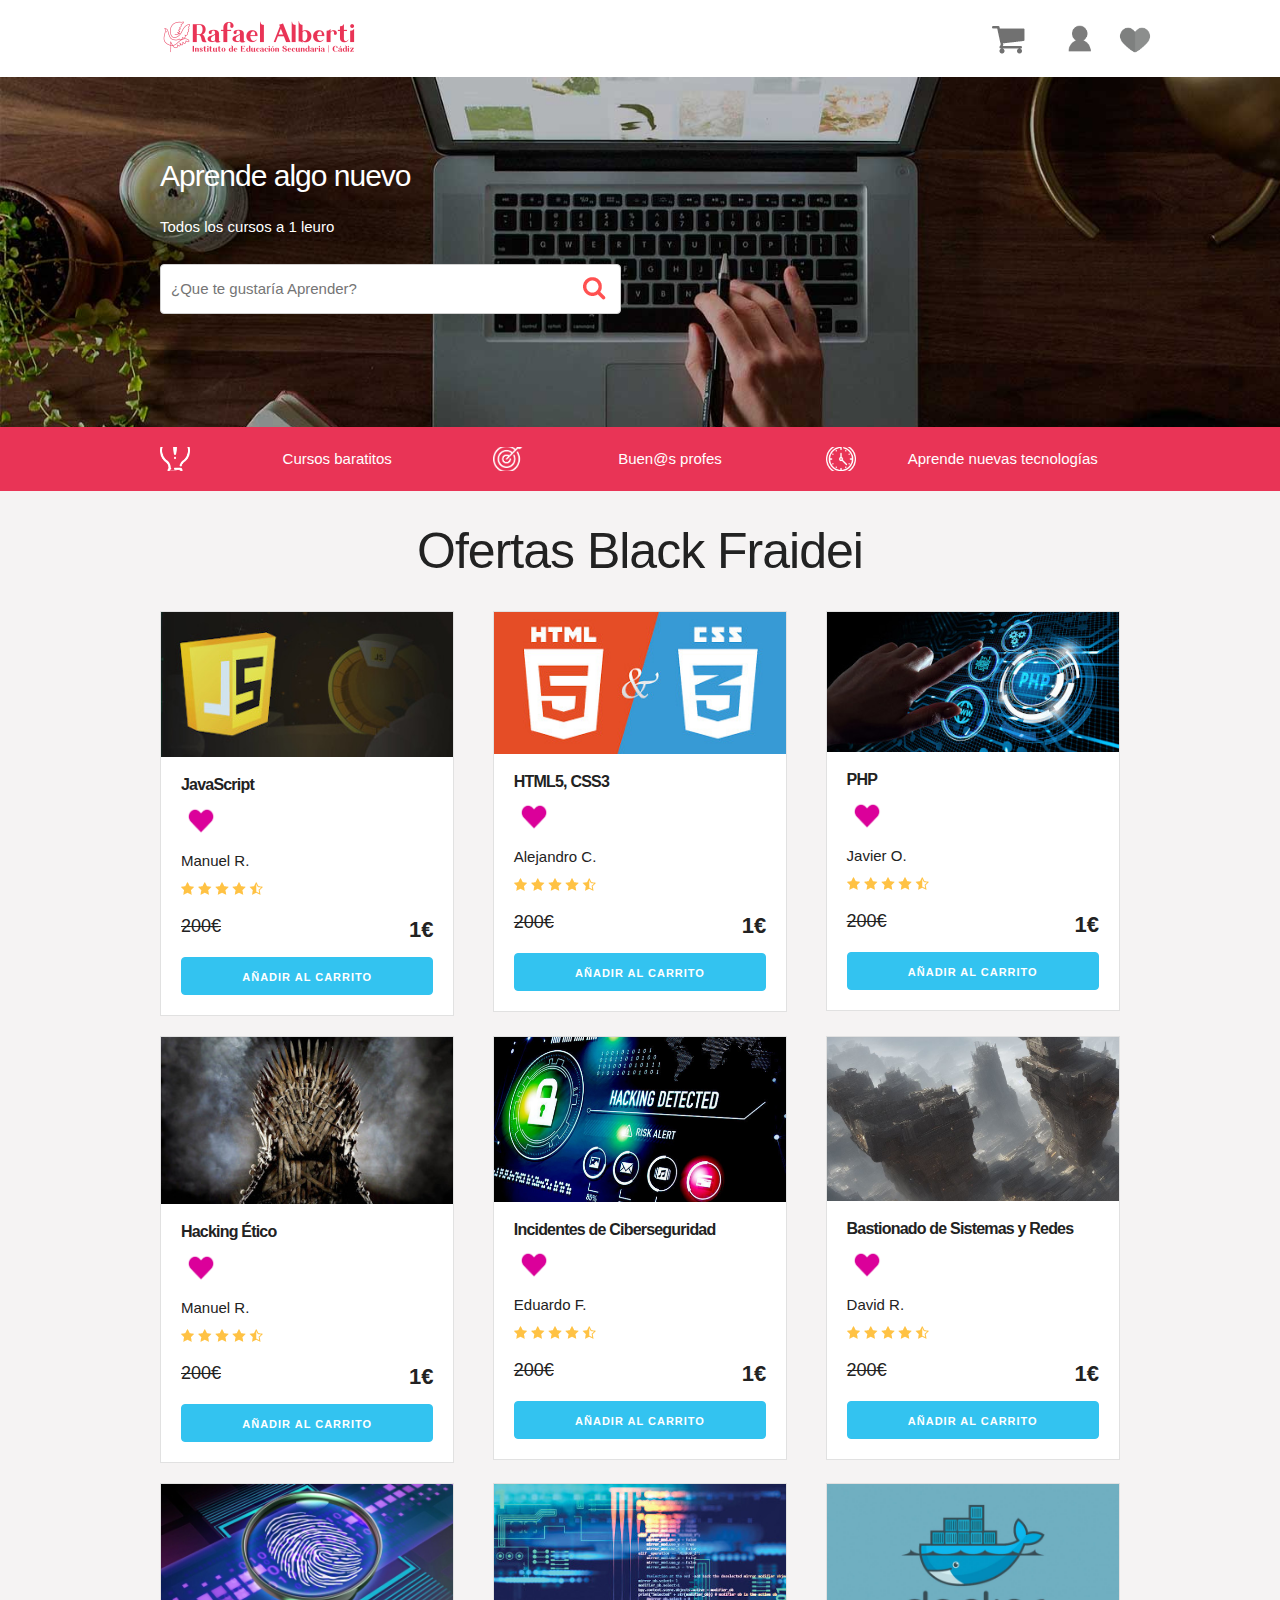
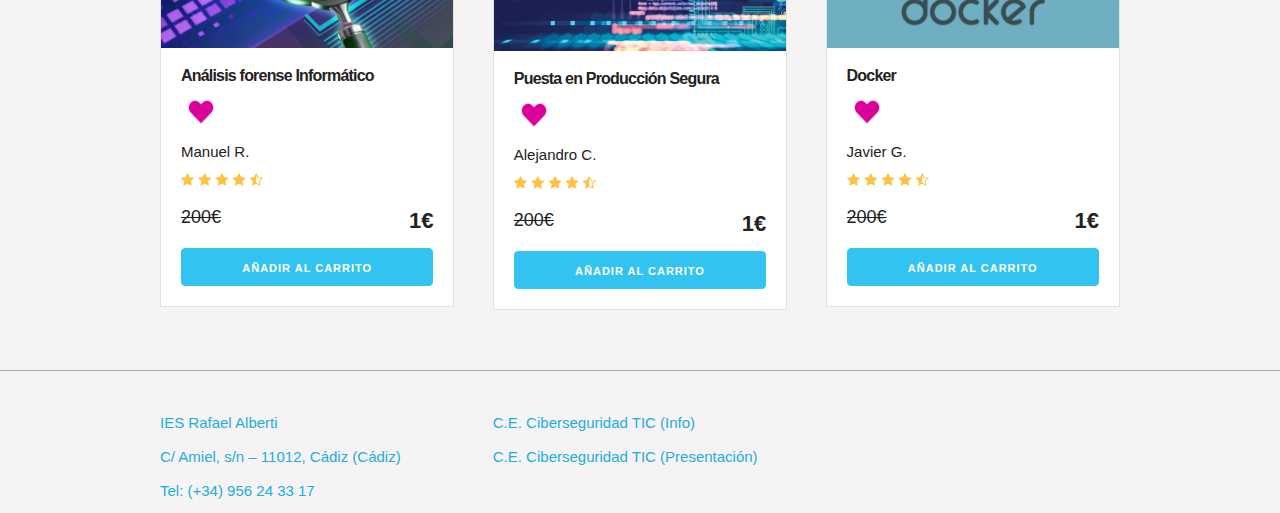
<file: index.html>
<!doctype html>
<html lang="en">
  <head>
    <meta charset="UTF-8" />
    <meta name="viewport" content="width=device-width, initial-scale=1.0" />
    <meta http-equiv="X-UA-Compatible" content="ie=edge" />
    <title>Carrito</title>
    <link rel="stylesheet" href="css/normalize.css" />
    <link rel="stylesheet" href="css/skeleton.css" />
    <link rel="stylesheet" href="css/custom.css" />
    
  </head>
  <body>
    <header id="header" class="header">
      <div class="container">
          <div class="row">
              <div class="four columns">
                  <img src="img/logo.png" id="logo" />
              </div>
              <div class="two columns u-pull-right">
                  <ul style="display: flex; align-items: center; padding: 0; margin: 0;">
                      <li class="submenu" style="margin-right: 10px;">
                          <img src="img/cart.png" id="img-carrito" />
                          <div id="carrito">
                              <table id="lista-carrito" class="u-full-width">
                                  <thead>
                                      <tr>
                                          <th>Imagen</th>
                                          <th>Nombre</th>
                                          <th>Precio</th>
                                          <th>Cantidad</th>
                                          <th></th>
                                      </tr>
                                  </thead>
                                  <tbody></tbody>
                              </table>
                              <a href="#" id="vaciar-carrito" class="button u-full-width">Vaciar Carrito</a>
                          </div>
                      </li>
                      <li class="submenu" style="margin-left: 10px;">
                          <a href="login.html">
                              <img src="img/user-icon.png" id="img-usuario" alt="Usuario" />
                          </a>
                      </li>
                      <li>
                        <a href="favoritos.html">
                          <img src="img/favorito-gris.png" id="img-favoritos" alt="Favorito" />
                      </a>
                      </li>
                  </ul>
              </div>
          </div>
      </div>
  </header>
    <div id="hero">
      <div class="container">
        <div class="row">
          <div class="six columns">
            <div class="contenido-hero">
              <h2>Aprende algo nuevo</h2>
              <p>Todos los cursos a 1 leuro</p>
              <form action="#" id="busqueda" method="post" class="formulario">
                <input
                  class="u-full-width"
                  type="text"
                  placeholder="¿Que te gustaría Aprender?"
                  id="buscador"
                />
                <input
                  type="submit"
                  id="submit-buscador"
                  class="submit-buscador"
                />
              </form>
            </div>
          </div>
        </div>
      </div>
    </div>

    <div class="barra">
      <div class="container">
        <div class="row">
          <div class="four columns icono icono1">
            <p>Cursos baratitos</p>
          </div>
          <div class="four columns icono icono2">
            <p>Buen@s profes</p>
          </div>
          <div class="four columns icono icono3">
            <p>Aprende nuevas tecnologías</p>
          </div>
        </div>
      </div>
    </div>

    <div id="lista-cursos" class="container">
      <h1 id="encabezado" class="encabezado">Ofertas Black Fraidei</h1>
      <div class="row">
        <div class="four columns">
          <div class="card">
            <img src="img/curso1.jpg" class="imagen-curso u-full-width" />
            <div class="info-card">
              <h4>JavaScript</h4>
              <button class="favorite-button" data-id="1" aria-label="Añadir a favoritos">
                <img src="img/favorito-icono.png" alt="Añadir a favoritos" class="favorito-icon" />
              </button>
              <p>Manuel R.</p>
              <img src="img/estrellas.png" />
              <p class="precio">200€ <span class="u-pull-right">1€</span></p>
              <a
                href="#"
                class="u-full-width button-primary button input agregar-carrito"
                data-id="1"
                >Añadir al carrito</a
              >
            </div>
          </div>
          <!--.card-->
        </div>
        <div class="four columns">
          <div class="card">
            <img src="img/curso2.jpg" class="imagen-curso u-full-width" />
            <div class="info-card">
              <h4>HTML5, CSS3</h4>
              <button class="favorite-button" data-id="1" aria-label="Añadir a favoritos">
                <img src="img/favorito-icono.png" alt="Añadir a favoritos" class="favorito-icon" />
              </button>
              <p>Alejandro C.</p>
              <img src="img/estrellas.png" />
              <p class="precio">200€ <span class="u-pull-right">1€</span></p>
              <a
                href="#"
                class="u-full-width button-primary button input agregar-carrito"
                data-id="2"
                >Añadir al carrito</a
              >
            </div>
          </div>
        </div>
        <div class="four columns">
          <div class="card">
            <img src="img/curso3.jpg" class="imagen-curso u-full-width" />
            <div class="info-card">
              <h4>PHP</h4>
              <button class="favorite-button" data-id="1" aria-label="Añadir a favoritos">
                <img src="img/favorito-icono.png" alt="Añadir a favoritos" class="favorito-icon" />
              </button>
              <p>Javier O.</p>
              <img src="img/estrellas.png" />
              <p class="precio">200€ <span class="u-pull-right">1€</span></p>
              <a
                href="#"
                class="u-full-width button-primary button input agregar-carrito"
                data-id="3"
                >Añadir al carrito</a
              >
            </div>
          </div>
          <!--.card-->
        </div>
      </div>
      <!--.row-->
      <div class="row">
        <div class="four columns">
          <div class="card">
            <img src="img/curso5.jpg" class="imagen-curso u-full-width" />
            <div class="info-card">
              <h4>Hacking Ético</h4>
              <button class="favorite-button" data-id="1" aria-label="Añadir a favoritos">
                <img src="img/favorito-icono.png" alt="Añadir a favoritos" class="favorito-icon" />
              </button>
              <p>Manuel R.</p>
              <img src="img/estrellas.png" />
              <p class="precio">200€ <span class="u-pull-right">1€</span></p>
              <a
                href="#"
                class="u-full-width button-primary button input agregar-carrito"
                data-id="5"
                >Añadir al carrito</a
              >
            </div>
          </div>
          <!--.card-->
        </div>
        <div class="four columns">
          <div class="card">
            <img src="img/curso7.jpg" class="imagen-curso u-full-width" />
            <div class="info-card">
              <h4>Incidentes de Ciberseguridad</h4>
              <button class="favorite-button" data-id="1" aria-label="Añadir a favoritos">
                <img src="img/favorito-icono.png" alt="Añadir a favoritos" class="favorito-icon" />
              </button>
              <p>Eduardo F.</p>
              <img src="img/estrellas.png" />
              <p class="precio">200€ <span class="u-pull-right">1€</span></p>
              <a
                href="#"
                class="u-full-width button-primary button input agregar-carrito"
                data-id="7"
                >Añadir al carrito</a
              >
            </div>
          </div>
          <!--.card-->
        </div>
        <div class="four columns">
          <div class="card">
            <img src="img/curso8.jpg" class="imagen-curso u-full-width" />
            <div class="info-card">
              <h4>Bastionado de Sistemas y Redes</h4>
              <button class="favorite-button" data-id="1" aria-label="Añadir a favoritos">
                <img src="img/favorito-icono.png" alt="Añadir a favoritos" class="favorito-icon" />
              </button>
              <p>David R.</p>
              <img src="img/estrellas.png" />
              <p class="precio">200€ <span class="u-pull-right">1€</span></p>
              <a
                href="#"
                class="u-full-width button-primary button input agregar-carrito"
                data-id="8"
                >Añadir al carrito</a
              >
            </div>
          </div>
          <!--.card-->
        </div>
      </div>
      <!--.row-->
      <div class="row">
        <div class="four columns">
          <div class="card">
            <img src="img/curso9.jpg" class="imagen-curso u-full-width" />
            <div class="info-card">
              <h4>Análisis forense Informático</h4>
              <button class="favorite-button" data-id="1" aria-label="Añadir a favoritos">
                <img src="img/favorito-icono.png" alt="Añadir a favoritos" class="favorito-icon" />
              </button>
              <p>Manuel R.</p>
              <img src="img/estrellas.png" />
              <p class="precio">200€ <span class="u-pull-right">1€</span></p>
              <a
                href="#"
                class="u-full-width button-primary button input agregar-carrito"
                data-id="9"
                >Añadir al carrito</a
              >
            </div>
          </div>
          <!--.card-->
        </div>
        <div class="four columns">
          <div class="card">
            <img src="img/curso6.jpg" class="imagen-curso u-full-width" />
            <div class="info-card">
              <h4>Puesta en Producción Segura</h4>
              <button class="favorite-button" data-id="1" aria-label="Añadir a favoritos">
                <img src="img/favorito-icono.png" alt="Añadir a favoritos" class="favorito-icon" />
              </button>
              <p>Alejandro C.</p>
              <img src="img/estrellas.png" />
              <p class="precio">200€ <span class="u-pull-right">1€</span></p>
              <a
                href="#"
                class="u-full-width button-primary button input agregar-carrito"
                data-id="6"
                >Añadir al carrito</a
              >
            </div>
          </div>
          <!--.card-->
        </div>
        <div class="four columns">
          <div class="card">
            <img src="img/curso4.jpg" class="imagen-curso u-full-width" />
            <div class="info-card">
              <h4>Docker</h4>
              <button class="favorite-button" data-id="1" aria-label="Añadir a favoritos">
                <img src="img/favorito-icono.png" alt="Añadir a favoritos" class="favorito-icon" />
              </button>
              <p>Javier G.</p>
              <img src="img/estrellas.png" />
              <p class="precio">200€ <span class="u-pull-right">1€</span></p>
              <a
                href="#"
                class="u-full-width button-primary button input agregar-carrito"
                data-id="4"
                >Añadir al carrito</a
              >
            </div>
          </div>
          <!--.card-->
        </div>
      </div>
      <!--.row-->
    </div>

    <footer id="footer" class="footer">
      <div class="container">
        <div class="row">
          <div class="four columns">
            <nav id="principal" class="menu">
              <a class="enlace" href="https://iesrafaelalberti.es/"
                >IES Rafael Alberti</a
              >
              <a class="enlace" href="#"
                >C/ Amiel, s/n – 11012, Cádiz (Cádiz)</a
              >
              <a class="enlace" href="#">Tel: (+34) 956 24 33 17</a>
            </nav>
          </div>
          <div class="four columns">
            <nav id="secundaria" class="menu">
              <a class="enlace" href="https://fpcibersec.github.io/"
                >C.E. Ciberseguridad TIC (Info)</a
              >
              <a
                class="enlace"
                href="https://fpcibersec.github.io/informacion/presentacion//"
                >C.E. Ciberseguridad TIC (Presentación)</a
              >
            </nav>
          </div>
        </div>
      </div>
    </footer>

    <script src="js/app8.js"></script>
  </body>
</html>
</file>
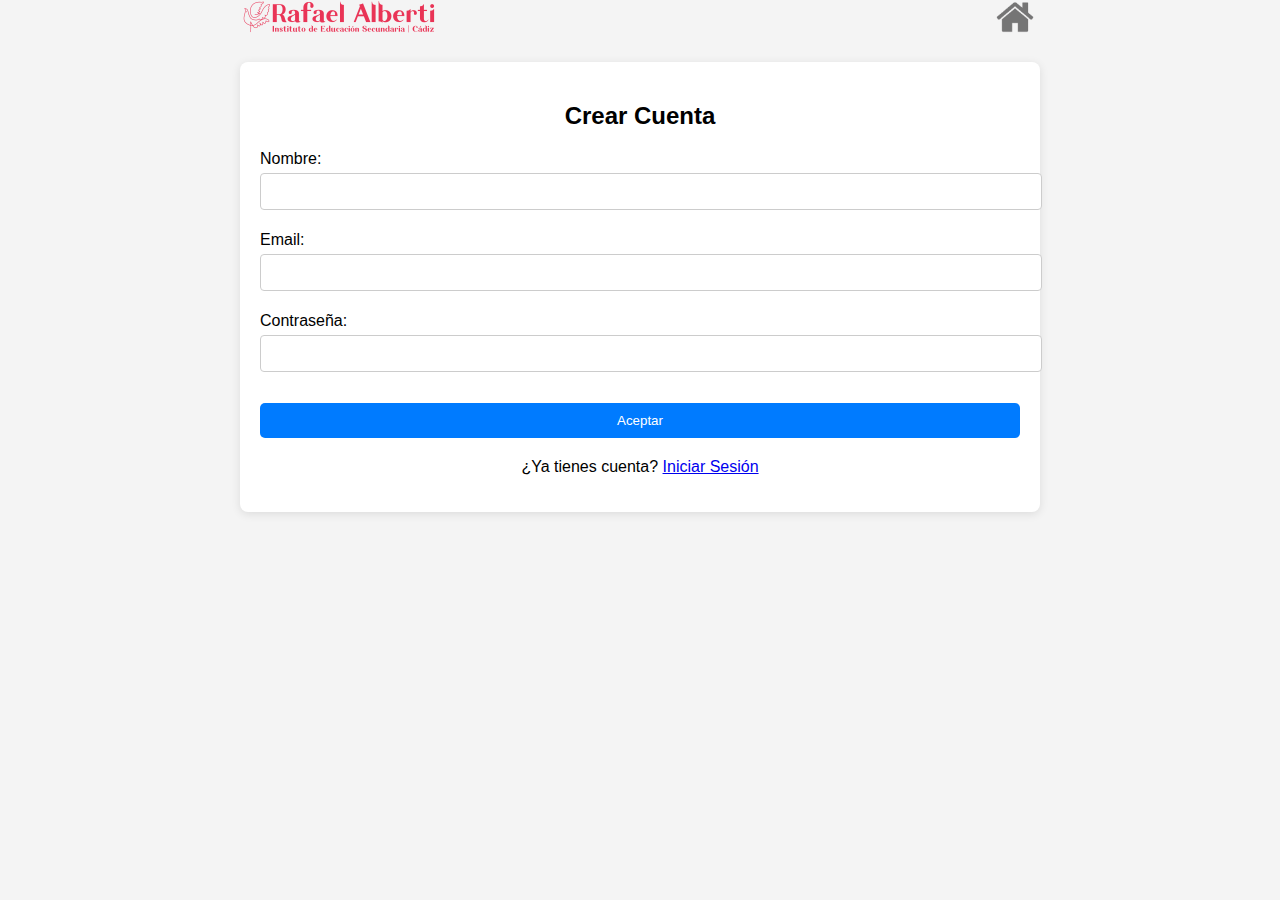
<file: crear-cuenta.html>
<!DOCTYPE html>
<html lang="es">
<head>
    <meta charset="UTF-8">
    <meta name="viewport" content="width=device-width, initial-scale=1.0">
    <title>Crear Cuenta</title>
    <link rel="stylesheet" href="css/crearCuenta.css"> 
</head>
<body>

<header id="header" class="header">
    <div class="container">
        <div class="row" style="display: flex; align-items: center; justify-content: space-between;">
            <div class="four columns">
                <img src="img/logo.png" id="logo" />
            </div>
            <div class="two columns u-pull-right" style="display: flex; align-items: center;">
                <ul style="display: flex; align-items: center; padding: 0; margin: 0;">
                    <li>
                        <a href="index.html">
                            <img src="img/inicio-icon.png" id="img-inicio" alt="Inicio" />
                        </a>
                    </li>
                </ul>
            </div>
        </div>
    </div>
</header>

<div class="container">
    <div class="form-container">
        <h2>Crear Cuenta</h2>
        <form id="crear-cuenta-form">
            <div>
                <label for="nombre">Nombre:</label>
                <input type="text" id="nombre" />
                <p class="error-message" id="nombre-error"></p>
            </div>
            
            <div>
                <label for="email">Email:</label>
                <input type="email" id="email" />
                <p class="error-message" id="nombre-error"></p>
            </div>

            <div>
                <label for="email">Contraseña:</label>
                <input type="email" id="pass" />
                <p class="error-message" id="nombre-error"></p>
            </div>
            
            <input type="submit" value="Aceptar">
        </form>
        <p style="text-align: center; margin-top: 20px;">
            ¿Ya tienes cuenta? <a href="login.html">Iniciar Sesión</a>
        </p>
    </div>
</div>

<script type="module" src="js/crearCuenta.js"></script>
<script type="module" src="js/app8.js"></script>

</body>
</html>
</file>
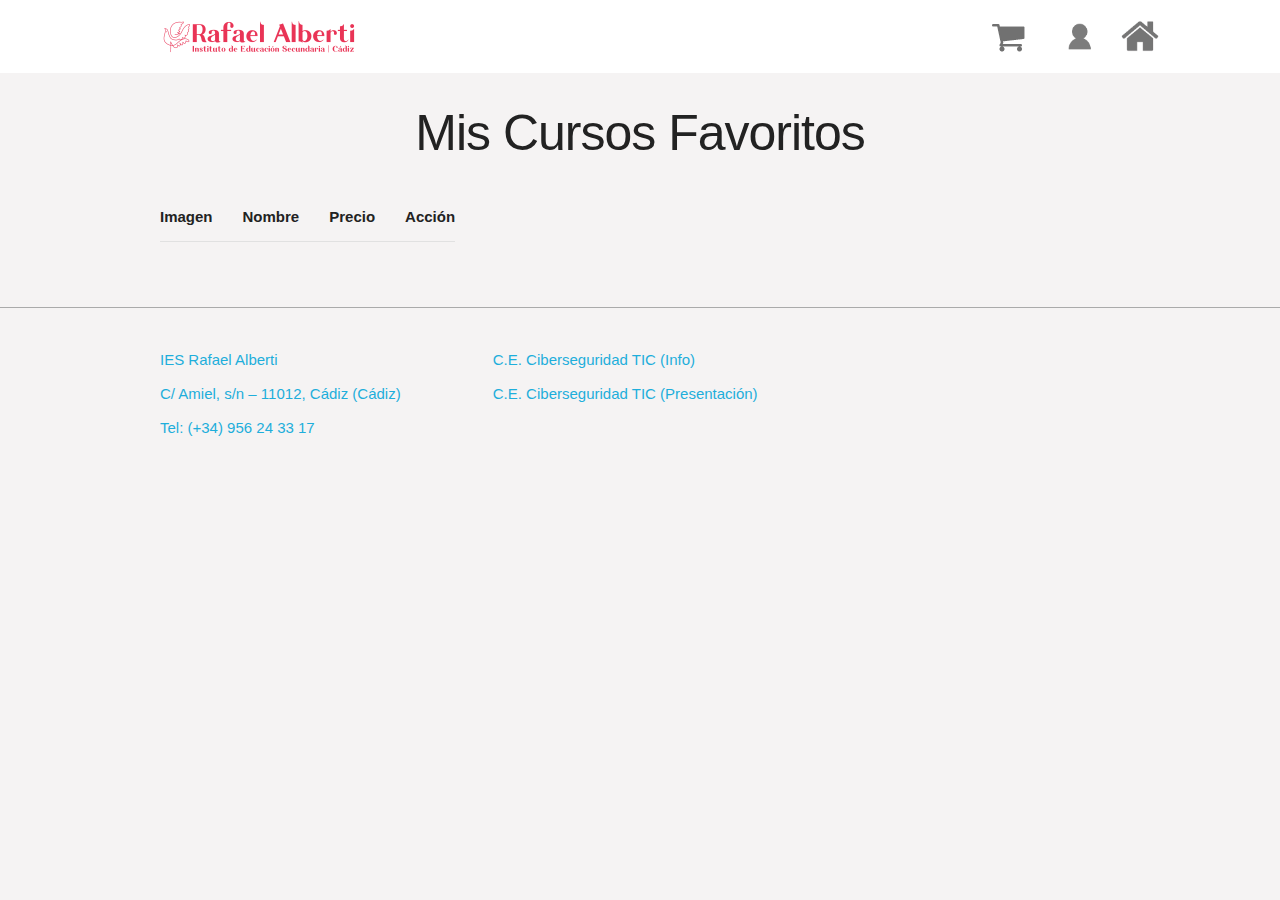
<file: favoritos.html>
<!doctype html>
<html lang="en">
  <head>
    <meta charset="UTF-8" />
    <meta name="viewport" content="width=device-width, initial-scale=1.0" />
    <meta http-equiv="X-UA-Compatible" content="ie=edge" />
    <title>Favoritos</title>
    <link rel="stylesheet" href="css/normalize.css" />
    <link rel="stylesheet" href="css/skeleton.css" />
    <link rel="stylesheet" href="css/custom.css" />
  </head>
  <body>
    <header id="header" class="header">
      <div class="container">
        <div class="row">
          <div class="four columns">
            <img src="img/logo.png" id="logo" />
          </div>
          <div class="two columns u-pull-right">
            <ul style="display: flex; align-items: center; padding: 0; margin: 0;">
              <li class="submenu" style="margin-right: 10px;">
                <img src="img/cart.png" id="img-carrito" />
                <div id="carrito">
                  <table id="lista-carrito" class="u-full-width">
                    <thead>
                      <tr>
                        <th>Imagen</th>
                        <th>Nombre</th>
                        <th>Precio</th>
                        <th>Cantidad</th>
                        <th></th>
                      </tr>
                    </thead>
                    <tbody></tbody>
                  </table>
                  <a href="#" id="vaciar-carrito" class="button u-full-width">Vaciar Carrito</a>
                </div>
              </li>
              <li class="submenu" style="margin-left: 10px;">
                <a href="login.html">
                  <img src="img/user-icon.png" id="img-usuario" alt="Usuario" />
                </a>
              </li>
              <li>
                <a href="index.html">
                    <img src="img/inicio-icon.png" id="img-inicio" alt="Inicio" />
                </a>
            </li>
            </ul>
          </div>
        </div>
      </div>
    </header>

    <div class="container">
      <h1 id="encabezado" class="encabezado">Mis Cursos Favoritos</h1>
      <table id="lista-favoritos">
        <thead>
            <tr>
                <th>Imagen</th>
                <th>Nombre</th>
                <th>Precio</th>
                <th>Acción</th>
            </tr>
        </thead>
        <tbody>

        </tbody>
    </table>
    
    </div>

    <footer id="footer" class="footer">
      <div class="container">
        <div class="row">
          <div class="four columns">
            <nav id="principal" class="menu">
              <a class="enlace" href="https://iesrafaelalberti.es/">IES Rafael Alberti</a>
              <a class="enlace" href="#">C/ Amiel, s/n – 11012, Cádiz (Cádiz)</a>
              <a class="enlace" href="#">Tel: (+34) 956 24 33 17</a>
            </nav>
          </div>
          <div class="four columns">
            <nav id="secundaria" class="menu">
              <a class="enlace" href="https://fpcibersec.github.io/">C.E. Ciberseguridad TIC (Info)</a>
              <a class="enlace" href="https://fpcibersec.github.io/informacion/presentacion/">C.E. Ciberseguridad TIC (Presentación)</a>
            </nav>
          </div>
        </div>
      </div>
    </footer>

    <script src="js/app8.js"></script>
  </body>
</html>
</file>
<file: css/skeleton.css>
/*
* Skeleton V2.0.4
* Copyright 2014, Dave Gamache
* www.getskeleton.com
* Free to use under the MIT license.
* http://www.opensource.org/licenses/mit-license.php
* 12/29/2014
*/

/* Table of contents
––––––––––––––––––––––––––––––––––––––––––––––––––
- Grid
- Base Styles
- Typography
- Links
- Buttons
- Forms
- Lists
- Code
- Tables
- Spacing
- Utilities
- Clearing
- Media Queries
*/

/* Grid
–––––––––––––––––––––––––––––––––––––––––––––––––– */
.container {
  position: relative;
  width: 100%;
  max-width: 960px;
  margin: 0 auto;
  padding: 0 20px;
  box-sizing: border-box;
}
.column,
.columns {
  width: 100%;
  float: left;
  box-sizing: border-box;
}

/* For devices larger than 400px */
@media (min-width: 400px) {
  .container {
    width: 85%;
    padding: 0;
  }
}

/* For devices larger than 550px */
@media (min-width: 550px) {
  .container {
    width: 80%;
  }
  .column,
  .columns {
    margin-left: 4%;
  }
  .column:first-child,
  .columns:first-child {
    margin-left: 0;
  }

  .one.column,
  .one.columns {
    width: 4.66666666667%;
  }
  .two.columns {
    width: 13.3333333333%;
  }
  .three.columns {
    width: 22%;
  }
  .four.columns {
    width: 30.6666666667%;
  }
  .five.columns {
    width: 39.3333333333%;
  }
  .six.columns {
    width: 48%;
  }
  .seven.columns {
    width: 56.6666666667%;
  }
  .eight.columns {
    width: 65.3333333333%;
  }
  .nine.columns {
    width: 74%;
  }
  .ten.columns {
    width: 82.6666666667%;
  }
  .eleven.columns {
    width: 91.3333333333%;
  }
  .twelve.columns {
    width: 100%;
    margin-left: 0;
  }

  .one-third.column {
    width: 30.6666666667%;
  }
  .two-thirds.column {
    width: 65.3333333333%;
  }

  .one-half.column {
    width: 48%;
  }

  /* Offsets */
  .offset-by-one.column,
  .offset-by-one.columns {
    margin-left: 8.66666666667%;
  }
  .offset-by-two.column,
  .offset-by-two.columns {
    margin-left: 17.3333333333%;
  }
  .offset-by-three.column,
  .offset-by-three.columns {
    margin-left: 26%;
  }
  .offset-by-four.column,
  .offset-by-four.columns {
    margin-left: 34.6666666667%;
  }
  .offset-by-five.column,
  .offset-by-five.columns {
    margin-left: 43.3333333333%;
  }
  .offset-by-six.column,
  .offset-by-six.columns {
    margin-left: 52%;
  }
  .offset-by-seven.column,
  .offset-by-seven.columns {
    margin-left: 60.6666666667%;
  }
  .offset-by-eight.column,
  .offset-by-eight.columns {
    margin-left: 69.3333333333%;
  }
  .offset-by-nine.column,
  .offset-by-nine.columns {
    margin-left: 78%;
  }
  .offset-by-ten.column,
  .offset-by-ten.columns {
    margin-left: 86.6666666667%;
  }
  .offset-by-eleven.column,
  .offset-by-eleven.columns {
    margin-left: 95.3333333333%;
  }

  .offset-by-one-third.column,
  .offset-by-one-third.columns {
    margin-left: 34.6666666667%;
  }
  .offset-by-two-thirds.column,
  .offset-by-two-thirds.columns {
    margin-left: 69.3333333333%;
  }

  .offset-by-one-half.column,
  .offset-by-one-half.columns {
    margin-left: 52%;
  }
}

/* Base Styles
–––––––––––––––––––––––––––––––––––––––––––––––––– */
/* NOTE
html is set to 62.5% so that all the REM measurements throughout Skeleton
are based on 10px sizing. So basically 1.5rem = 15px :) */
html {
  font-size: 62.5%;
}
body {
  font-size: 1.5em; /* currently ems cause chrome bug misinterpreting rems on body element */
  line-height: 1.6;
  font-weight: 400;
  font-family: "Raleway", "HelveticaNeue", "Helvetica Neue", Helvetica, Arial,
    sans-serif;
  color: #222;
}

/* Typography
–––––––––––––––––––––––––––––––––––––––––––––––––– */
h1,
h2,
h3,
h4,
h5,
h6 {
  margin-top: 0;
  margin-bottom: 2rem;
  font-weight: 300;
}
h1 {
  font-size: 4rem;
  line-height: 1.2;
  letter-spacing: -0.1rem;
}
h2 {
  font-size: 3.6rem;
  line-height: 1.25;
  letter-spacing: -0.1rem;
}
h3 {
  font-size: 3rem;
  line-height: 1.3;
  letter-spacing: -0.1rem;
}
h4 {
  font-size: 2.4rem;
  line-height: 1.35;
  letter-spacing: -0.08rem;
}
h5 {
  font-size: 1.8rem;
  line-height: 1.5;
  letter-spacing: -0.05rem;
}
h6 {
  font-size: 1.5rem;
  line-height: 1.6;
  letter-spacing: 0;
}

/* Larger than phablet */
@media (min-width: 550px) {
  h1 {
    font-size: 5rem;
  }
  h2 {
    font-size: 4.2rem;
  }
  h3 {
    font-size: 3.6rem;
  }
  h4 {
    font-size: 3rem;
  }
  h5 {
    font-size: 2.4rem;
  }
  h6 {
    font-size: 1.5rem;
  }
}

p {
  margin-top: 0;
}

/* Links
–––––––––––––––––––––––––––––––––––––––––––––––––– */
a {
  color: #1eaedb;
}
a:hover {
  color: #0fa0ce;
}

/* Buttons
–––––––––––––––––––––––––––––––––––––––––––––––––– */
.button,
button,
input[type="submit"],
input[type="reset"],
input[type="button"] {
  display: inline-block;
  height: 38px;
  padding: 0 30px;
  color: #555;
  text-align: center;
  font-size: 11px;
  font-weight: 600;
  line-height: 38px;
  letter-spacing: 0.1rem;
  text-transform: uppercase;
  text-decoration: none;
  white-space: nowrap;
  background-color: transparent;
  border-radius: 4px;
  border: 1px solid #bbb;
  cursor: pointer;
  box-sizing: border-box;
}
.button:hover,
button:hover,
input[type="submit"]:hover,
input[type="reset"]:hover,
input[type="button"]:hover,
.button:focus,
button:focus,
input[type="submit"]:focus,
input[type="reset"]:focus,
input[type="button"]:focus {
  color: #333;
  border-color: #888;
  outline: 0;
}
.button.button-primary,
button.button-primary,
input[type="submit"].button-primary,
input[type="reset"].button-primary,
input[type="button"].button-primary {
  color: #fff;
  background-color: #33c3f0;
  border-color: #33c3f0;
}
.button.button-primary:hover,
button.button-primary:hover,
input[type="submit"].button-primary:hover,
input[type="reset"].button-primary:hover,
input[type="button"].button-primary:hover,
.button.button-primary:focus,
button.button-primary:focus,
input[type="submit"].button-primary:focus,
input[type="reset"].button-primary:focus,
input[type="button"].button-primary:focus {
  color: #fff;
  background-color: #1eaedb;
  border-color: #1eaedb;
}

/* Forms
–––––––––––––––––––––––––––––––––––––––––––––––––– */
input[type="email"],
input[type="number"],
input[type="search"],
input[type="text"],
input[type="tel"],
input[type="url"],
input[type="password"],
textarea,
select {
  height: 38px;
  padding: 6px 10px; /* The 6px vertically centers text on FF, ignored by Webkit */
  background-color: #fff;
  border: 1px solid #d1d1d1;
  border-radius: 4px;
  box-shadow: none;
  box-sizing: border-box;
}
/* Removes awkward default styles on some inputs for iOS */
input[type="email"],
input[type="number"],
input[type="search"],
input[type="text"],
input[type="tel"],
input[type="url"],
input[type="password"],
textarea {
  -webkit-appearance: none;
  -moz-appearance: none;
  appearance: none;
}
textarea {
  min-height: 65px;
  padding-top: 6px;
  padding-bottom: 6px;
}
input[type="email"]:focus,
input[type="number"]:focus,
input[type="search"]:focus,
input[type="text"]:focus,
input[type="tel"]:focus,
input[type="url"]:focus,
input[type="password"]:focus,
textarea:focus,
select:focus {
  border: 1px solid #33c3f0;
  outline: 0;
}
label,
legend {
  display: block;
  margin-bottom: 0.5rem;
  font-weight: 600;
}
fieldset {
  padding: 0;
  border-width: 0;
}
input[type="checkbox"],
input[type="radio"] {
  display: inline;
}
label > .label-body {
  display: inline-block;
  margin-left: 0.5rem;
  font-weight: normal;
}

/* Lists
–––––––––––––––––––––––––––––––––––––––––––––––––– */
ul {
  list-style: circle inside;
}
ol {
  list-style: decimal inside;
}
ol,
ul {
  padding-left: 0;
  margin-top: 0;
}
ul ul,
ul ol,
ol ol,
ol ul {
  margin: 1.5rem 0 1.5rem 3rem;
  font-size: 90%;
}
li {
  margin-bottom: 1rem;
}

/* Code
–––––––––––––––––––––––––––––––––––––––––––––––––– */
code {
  padding: 0.2rem 0.5rem;
  margin: 0 0.2rem;
  font-size: 90%;
  white-space: nowrap;
  background: #f1f1f1;
  border: 1px solid #e1e1e1;
  border-radius: 4px;
}
pre > code {
  display: block;
  padding: 1rem 1.5rem;
  white-space: pre;
}

/* Tables
–––––––––––––––––––––––––––––––––––––––––––––––––– */
th,
td {
  padding: 12px 15px;
  text-align: left;
  border-bottom: 1px solid #e1e1e1;
}
th:first-child,
td:first-child {
  padding-left: 0;
}
th:last-child,
td:last-child {
  padding-right: 0;
}

/* Spacing
–––––––––––––––––––––––––––––––––––––––––––––––––– */
button,
.button {
  margin-bottom: 1rem;
}
input,
textarea,
select,
fieldset {
  margin-bottom: 1.5rem;
}
pre,
blockquote,
dl,
figure,
table,
p,
ul,
ol,
form {
  margin-bottom: 2.5rem;
}

/* Utilities
–––––––––––––––––––––––––––––––––––––––––––––––––– */
.u-full-width {
  width: 100%;
  box-sizing: border-box;
}
.u-max-full-width {
  max-width: 100%;
  box-sizing: border-box;
}
.u-pull-right {
  float: right;
}
.u-pull-left {
  float: left;
}

/* Misc
–––––––––––––––––––––––––––––––––––––––––––––––––– */
hr {
  margin-top: 3rem;
  margin-bottom: 3.5rem;
  border-width: 0;
  border-top: 1px solid #e1e1e1;
}

/* Clearing
–––––––––––––––––––––––––––––––––––––––––––––––––– */

/* Self Clearing Goodness */
.container:after,
.row:after,
.u-cf {
  content: "";
  display: table;
  clear: both;
}

/* Media Queries
–––––––––––––––––––––––––––––––––––––––––––––––––– */
/*
Note: The best way to structure the use of media queries is to create the queries
near the relevant code. For example, if you wanted to change the styles for buttons
on small devices, paste the mobile query code up in the buttons section and style it
there.
*/

/* Larger than mobile */
@media (min-width: 400px) {
}

/* Larger than phablet (also point when grid becomes active) */
@media (min-width: 550px) {
}

/* Larger than tablet */
@media (min-width: 750px) {
}

/* Larger than desktop */
@media (min-width: 1000px) {
}

/* Larger than Desktop HD */
@media (min-width: 1200px) {
}
</file>
<file: css/custom.css>
html {
  font-size: 62.5%;
}
body {
  background-color: #f5f3f3;
}
h1 {
  text-align: center;
}
h2 {
  font-size: 3rem;
}
h4 {
  font-size: 16px;
  font-weight: 700;
}
header {
  padding: 20px 0 0 0;
  background: white;
  text-align: center;
}
@media (min-width: 750px) {
  header {
    text-align: left;
  }
}
.borrar-curso {
  background-color: red;
  border-radius: 50%;
  padding: 5px 10px;
  text-decoration: none;
  color: white;
  font-weight: bold;
}

ul {
  list-style: none;
}
#hero {
  background-image: url(../img/hero.jpg);
  height: 350px;
  background-size: cover;
}
#encabezado {
  margin: 30px 0;
}
.submenu {
  position: relative;
}

.submenu #carrito {
  display: none;
}
.submenu:hover #carrito {
  display: block;
  position: absolute;
  right: 0;

  top: 100%;
  z-index: 1;
  background-color: white;
  padding: 20px;
  min-height: 400px;
  min-width: 300px;
}

#img-usuario {
  width: 50px; 
  height: auto;
  cursor: pointer; 
  margin-left: 10px; 
}

.vacio {
  padding: 10px;
  background-color: crimson;
  text-align: center;
  border-radius: 10px;
  color: white;
}
.contenido-hero {
  margin-top: 80px;
  color: white;
}
.contenido-hero form {
  position: relative;
  margin-bottom: 0;
}
.contenido-hero form #buscador {
  height: 50px;
  margin-bottom: 0;
}
.contenido-hero form .submit-buscador {
  position: absolute;
  right: 0;
  top: 0;
  height: 100%;
  padding: 0;
  display: block;
  text-indent: -9999px;
  width: 50px;
  background-image: url(../img/lupa.png);
  background-position: right center;
  background-repeat: no-repeat;
  border: none;
}

.barra {
  padding: 20px 0;
  background: rgb(245, 174, 213); /* fallback for old browsers */
  background: linear-gradient(
    90deg,
    rgba(245, 174, 213, 1) 0%,
    rgba(233, 52, 86, 1) 0%
  );
  filter: progid:DXImageTransform.Microsoft.gradient( startColorstr='#741d51', endColorstr='#e44e52',GradientType=1 ); /* IE6-9 */
}

.barra p {
  margin: 0;
  color: white;
}
.icono {
  background-repeat: no-repeat;
  background-position: left center;
  padding-left: 60px;
  background-size: 30px;
  margin-bottom: 40px;
  text-align: center;
}
@media (min-width: 750px) {
  .icono {
    margin-bottom: 0;
  }
}
.icono1 {
  background-image: url(../img/icono1.png);
}
.icono2 {
  background-image: url(../img/icono2.png);
}
.icono3 {
  background-image: url(../img/icono3.png);
}

#lista-cursos .row {
  margin-bottom: 20px;
}
.agregar-carrito {
  margin: 10px 0;
}

.card {
  text-align: center;
  border: 1px solid #e1e1e1;
  background: white;
}
@media (min-width: 550px) {
  .card {
    text-align: left;
  }
}
.info-card {
  padding: 10px 20px;
}

.info-card p,
.card h4 {
  margin-bottom: 5px;
}
.info-card .precio {
  text-decoration: line-through;
  font-size: 18px;
  margin-top: 10px;
}
.info-card .precio span {
  font-weight: 700;
  font-size: 22px;
}

.footer {
  margin-top: 40px;
  border-top: 1px solid #aaa;
  padding-top: 40px;
}
.footer .menu a {
  display: block;
  margin-bottom: 10px;
  text-decoration: none;
}


.favorite-button {
  background: transparent;
  border: none; 
  cursor: pointer; 
  padding: 5px;
}

.favorito-icon {
  width: 30px;
  height: 30px; 
  margin: 0 auto; 
  display: block;
}

#img-favoritos {
  width: 40px; 
  height: auto;
  cursor: pointer; 
  margin-left: 10px; 
}

#img-inicio {
  width: 50px; 
  height: auto;
  cursor: pointer; 
  margin-left: 10px; 
}
</file>
<file: css/crearCuenta.css>
body {
    font-family: Arial, sans-serif;
    background-color: #f4f4f4;
    margin: 0;
    padding: 0;
}

.container {
    width: 80%;
    margin: 0 auto;
    max-width: 800px;
}

.form-container {
    background-color: white;
    padding: 20px;
    border-radius: 8px;
    box-shadow: 0 2px 10px rgba(0, 0, 0, 0.1);
    margin-top: 20px;
}

h2 {
    text-align: center;
}

label {
    display: block;
    margin-bottom: 5px;
}


input[type="text"],
input[type="email"] {
    width: 100%;
    padding: 10px;
    margin-bottom: 5px;
    border: 1px solid #ccc;
    border-radius: 4px;
}

/* Estilos para el botón de enviar */
input[type="submit"] {
    background-color: #007BFF;
    color: white;
    border: none;
    padding: 10px 15px;
    border-radius: 5px;
    cursor: pointer;
    width: 100%;
    margin-top: 10px; 
}

input[type="submit"]:hover {
    background-color: #0056b3;
}

#img-inicio {
    width: 50px; 
    height: auto;
    cursor: pointer; 
    margin-left: 10px; 
}

ul {
    list-style: none;
}

/* Estilos para mensajes de error */
.error-mensaje {
    color: red; 
    font-size: 0.875rem;
    margin-top: 5px;
    display: block; 
}

input[type="submit"]:hover {
    background-color: #0056b3;
}
</file>
